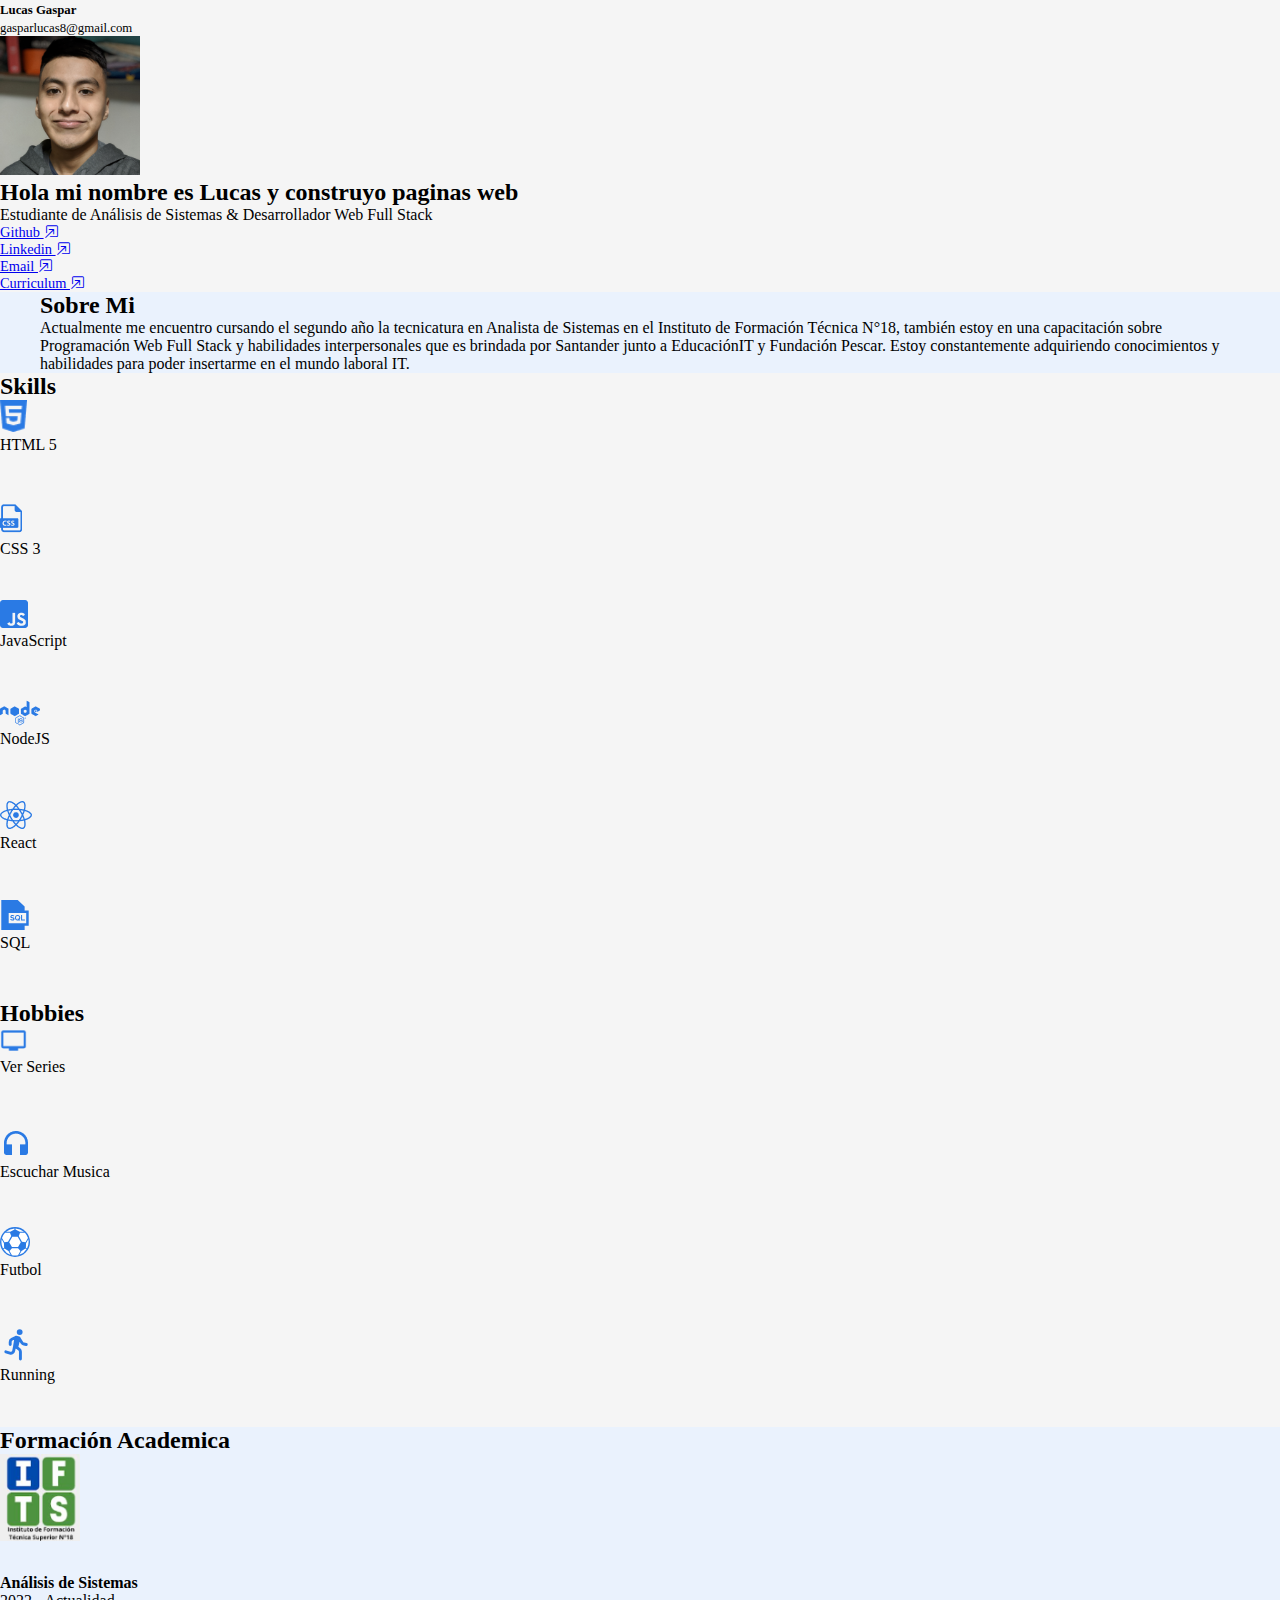
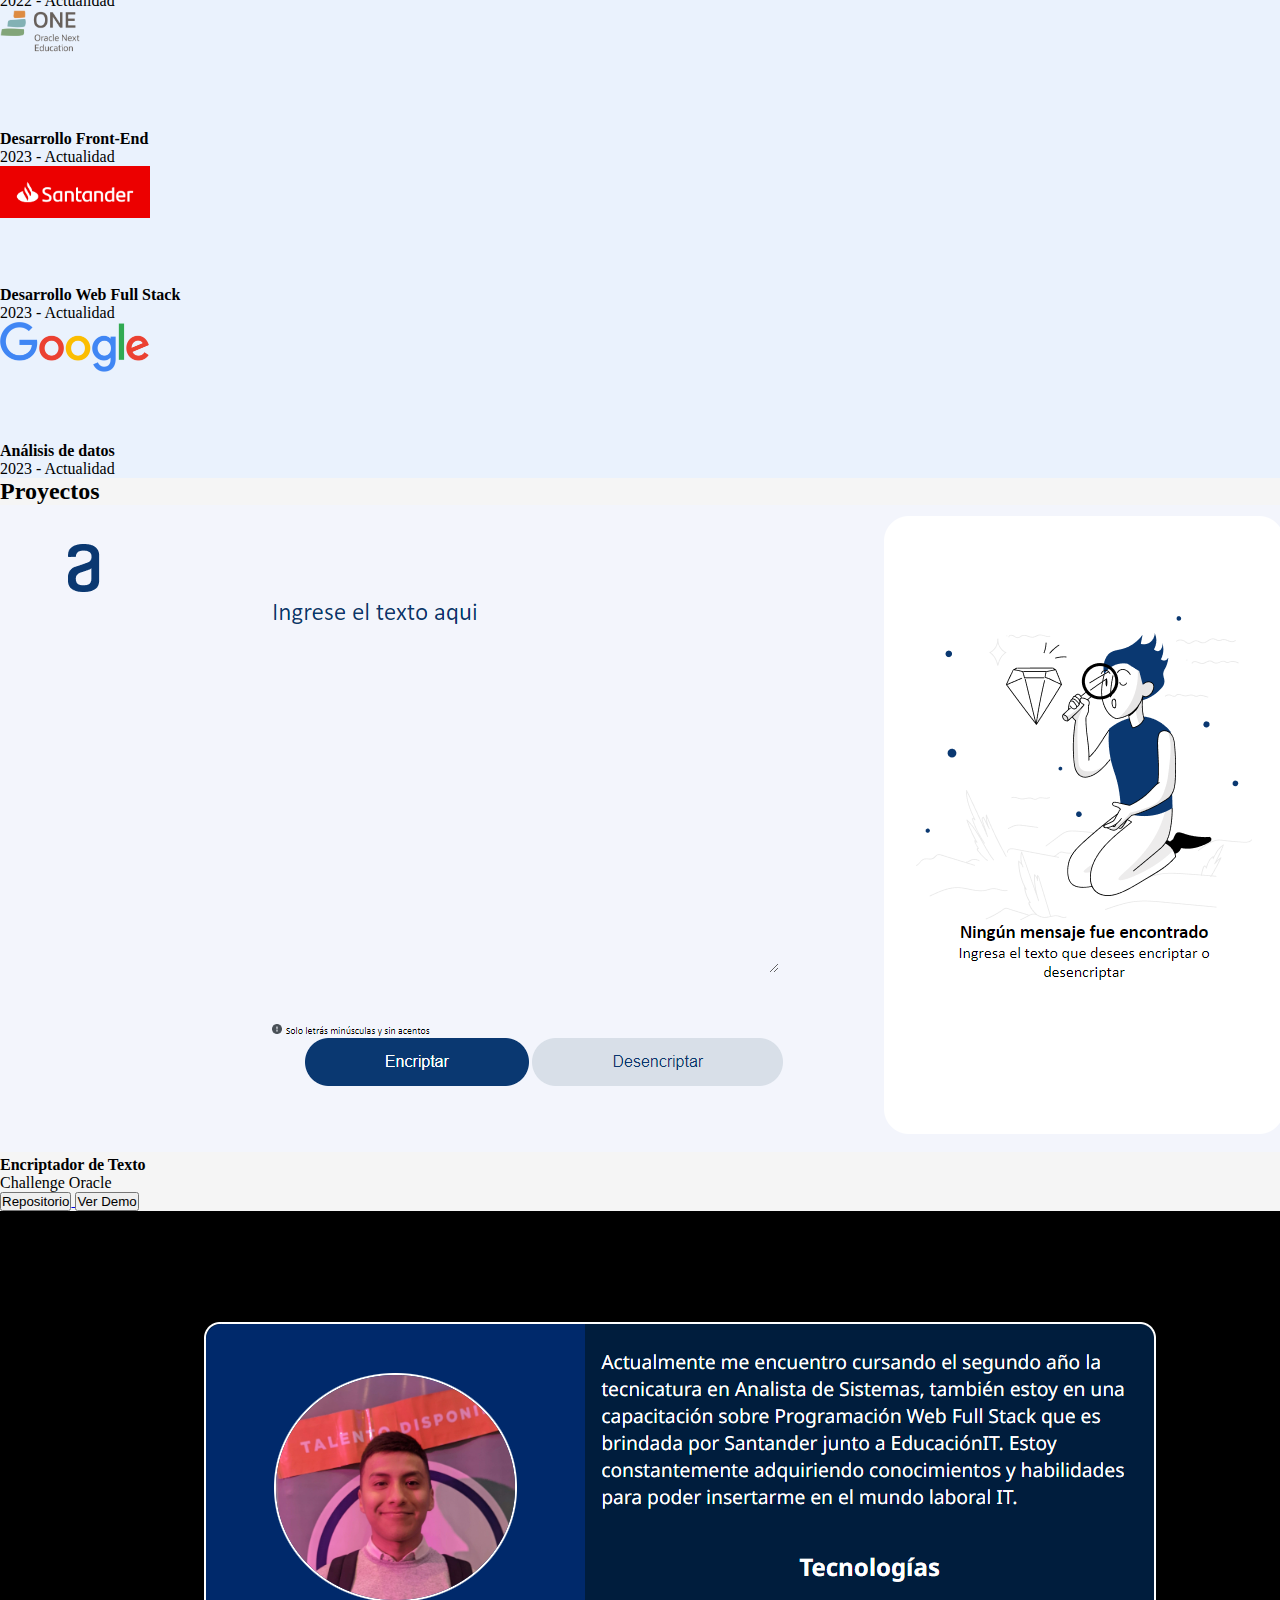
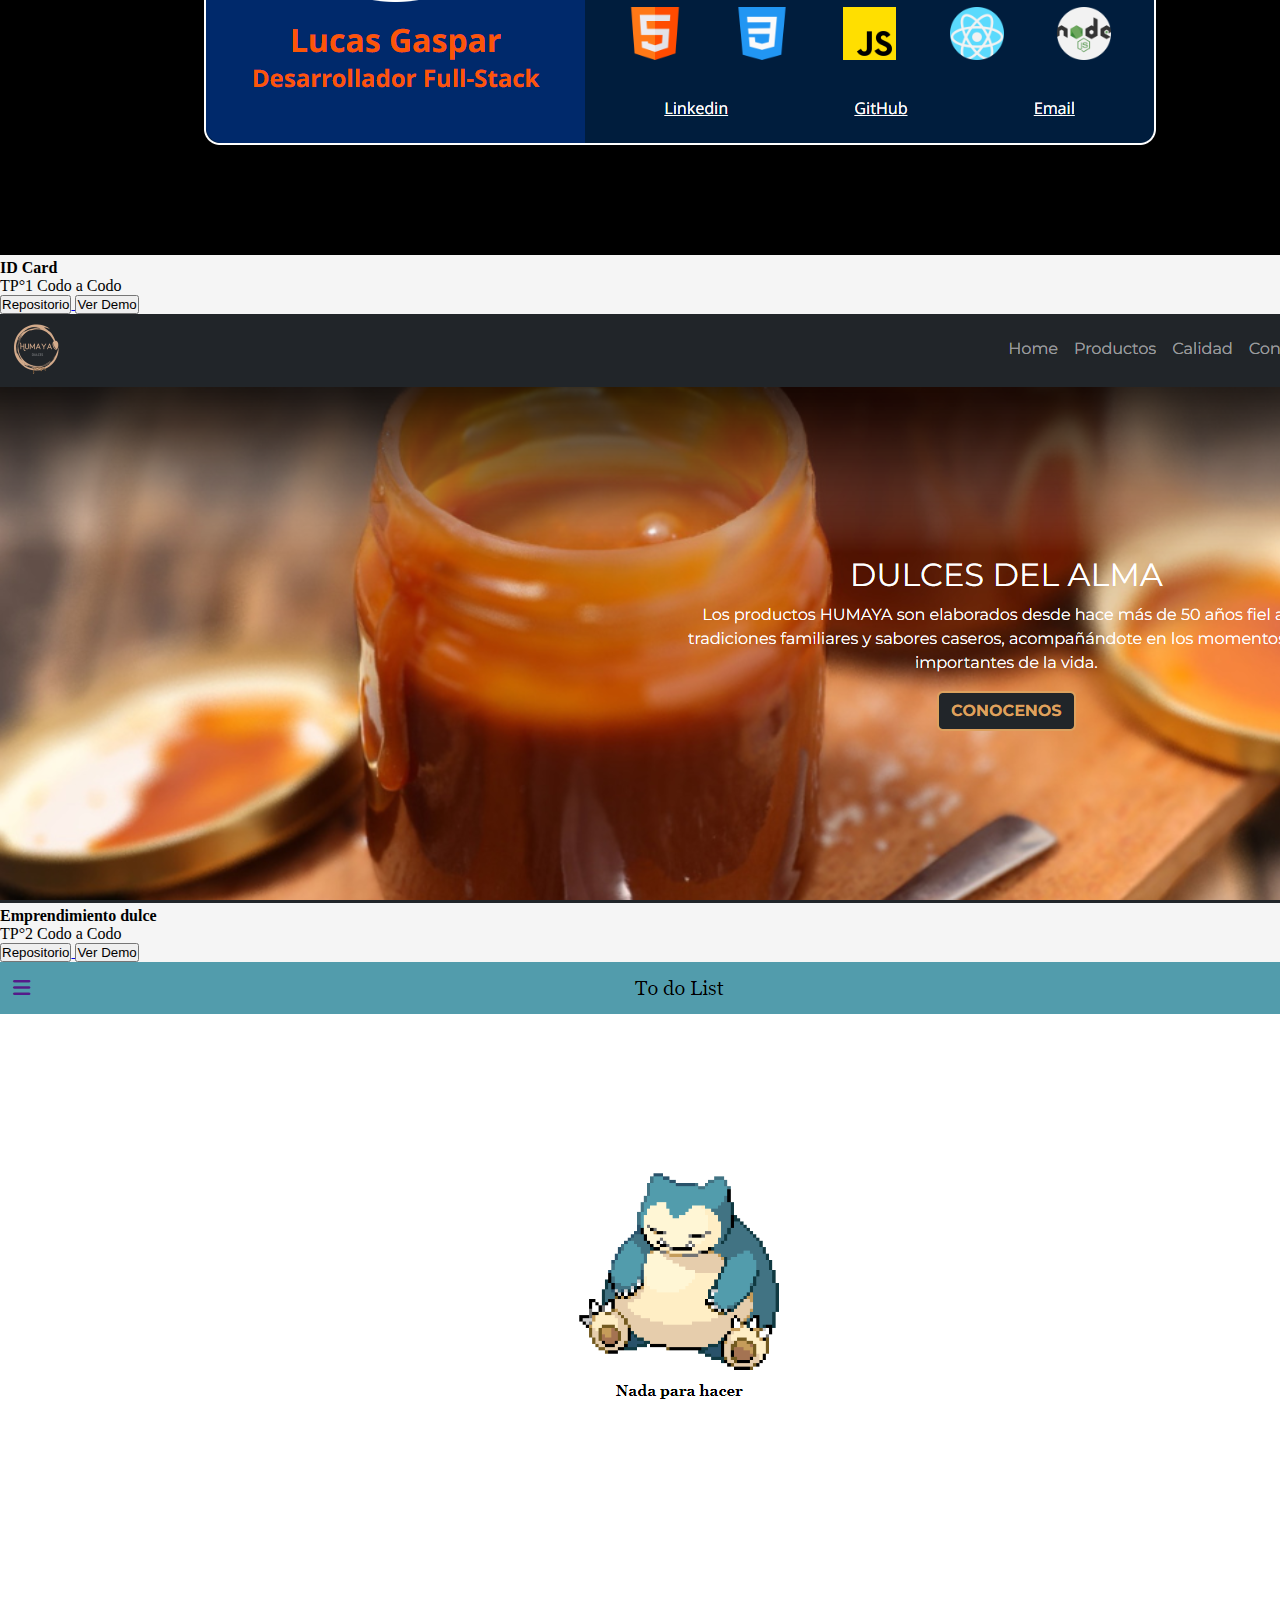
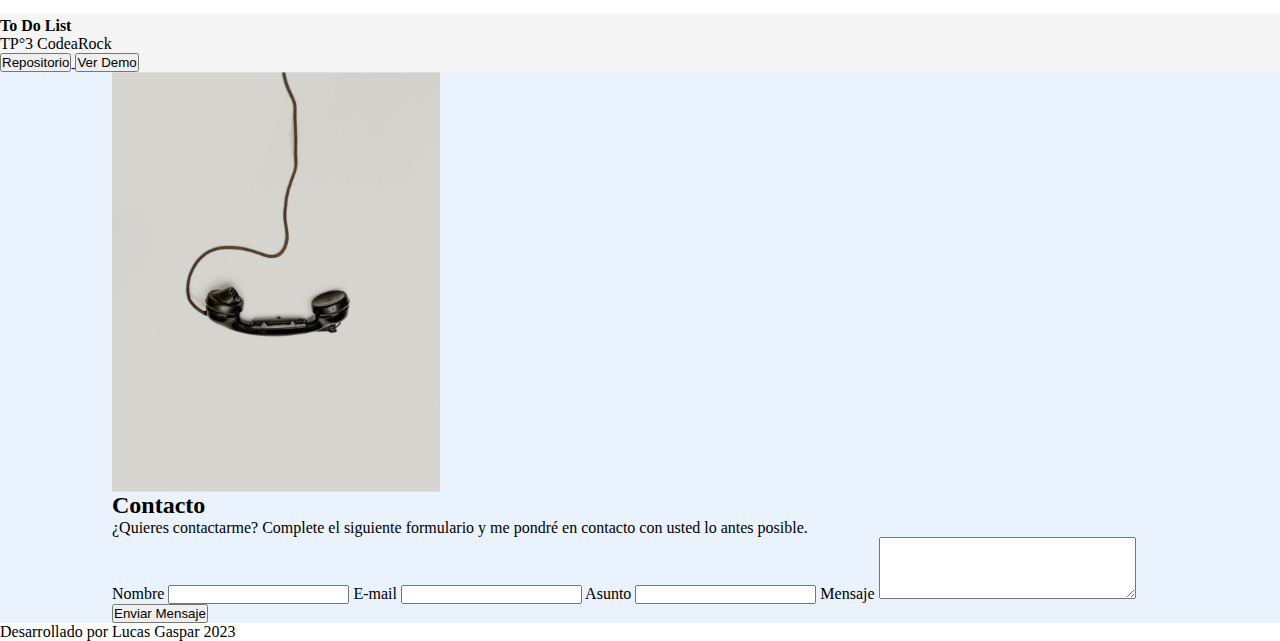
<file: portafolio.html>
<!DOCTYPE html>
<html lang="es">
<head>
    <meta charset="UTF-8">
    <meta name="viewport" content="width=device-width, initial-scale=1.0">
    <!-- Imagen de la pestaña -->
    <link rel="icon" href="https://images.vexels.com/media/users/3/158669/isolated/preview/8715c32a3226480a53ddbbc08e7f83b8-ilustraci-n-de-cuaderno-port-til.png" type="image/png">
    <!-- BOOTSTRAP -->
    <link href="https://cdn.jsdelivr.net/npm/bootstrap@5.3.2/dist/css/bootstrap.min.css" rel="stylesheet" integrity="sha384-T3c6CoIi6uLrA9TneNEoa7RxnatzjcDSCmG1MXxSR1GAsXEV/Dwwykc2MPK8M2HN" crossorigin="anonymous">
    <script src="https://cdn.jsdelivr.net/npm/bootstrap@5.3.2/dist/js/bootstrap.bundle.min.js" integrity="sha384-C6RzsynM9kWDrMNeT87bh95OGNyZPhcTNXj1NW7RuBCsyN/o0jlpcV8Qyq46cDfL" crossorigin="anonymous"></script>
    <!-- ICONOS BOOTSTRAP -->
    <link rel="stylesheet" href="https://cdn.jsdelivr.net/npm/bootstrap-icons@1.11.1/font/bootstrap-icons.css">
    <!-- MIS ESTILOS CSS -->
    <link rel="stylesheet" href="css/style.css">
    <link rel="stylesheet" href="css/header.css">
    <link rel="stylesheet" href="css/presentacion.css">
    <link rel="stylesheet" href="css/sobre-mi.css">
    <link rel="stylesheet" href="css/skills.css">
    <link rel="stylesheet" href="css/hobbies.css">
    <link rel="stylesheet" href="css/formacion.css">
    <link rel="stylesheet" href="css/proyectos.css">
    <link rel="stylesheet" href="css/contacto.css">
    <link rel="stylesheet" href="css/footer.css">

    <title>Portafolio</title>
</head>
<body>
   <nav>

   </nav>
    <div class="container-lg">
        <header class="row">
            <nav class="col-sm-12 d-flex align-items-center">
                <ul class="list-unstyled d-flex justify-content-around align-items-center w-100 m-0">
                    <li><p class="lucas">Lucas Gaspar</p></li>
                    <li><p class="email">gasparlucas8@gmail.com</p></li>
                </ul>   
            </nav>
        </header>
        <section class="row presentacion py-2">
            <div class="col-sm-4 col-md-3 py-2 order-md-2">
                <img src="images/profile.jpg" alt="" class="img-perfil rounded-circle">
            </div>
            <div class="container-presentacion col-sm-12 col-md-9 order-md-1">
                    <h2>Hola mi nombre es Lucas y construyo paginas web</h2>
                    <p class="">Estudiante de Análisis de Sistemas & Desarrollador Web Full Stack</p>
                    <ul class="vinculos list-unstyled d-flex justify-content-around py-1">
                        <li><a href="https://github.com/lucasfederico">Github <i class="bi bi-box-arrow-in-up-right"></i></a></li>
                        <li><a href="https://www.linkedin.com/in/lucasfedericogaspar/">Linkedin <i class="bi bi-box-arrow-in-up-right"></i></a></li>
                        <li><a href="mailto:gasparlucas8@gmail.com">Email <i class="bi bi-box-arrow-in-up-right"></i></a></li>
                        <li><a href="https://drive.google.com/drive/folders/1MnfS6Z2DTpeyduXid62pYZsH04HLTYxH?usp=drive_link">Curriculum <i class="bi bi-box-arrow-in-up-right"></i></a></li>
                    </ul>
            </div>
        </section>
        <!-- SOBRE MI -->
        <section class="sobre-mi row py-4">
            <div class="col-sm-12 col-lg-8">
                <h2>Sobre Mi</h2>
                <p>Actualmente me encuentro cursando el segundo año la tecnicatura en Analista de Sistemas en el Instituto de Formación Técnica N°18, también estoy en una capacitación sobre Programación Web Full Stack y habilidades interpersonales que es brindada por Santander junto a EducaciónIT y Fundación Pescar. Estoy constantemente adquiriendo conocimientos y habilidades para poder insertarme en el mundo laboral IT.</p>
            </div>
        </section>
        <!-- SKILLS -->
        <section class="skills row py-2">
            <div class="col-sm-12 text-center">
                <h2>Skills</h2>
            </div>
            <div class="col-6 col-lg-2 p-3">
                <div class="container-skill bg-white d-flex flex-column justify-content-center align-items-center ">
                    <img class="skill-img" src="images/skills/html.png" alt="logo html">
                    <p>HTML 5</p>
                </div>
            </div>
            <div class="col-6 col-lg-2 p-3">
                <div class="container-skill bg-white d-flex flex-column justify-content-center align-items-center ">
                    <img src="images/skills/css.png" alt="logo html">
                    <p>CSS 3</p>
                </div>
            </div>
            <div class="col-6 col-lg-2 p-3">
                <div class="container-skill bg-white d-flex flex-column justify-content-center align-items-center ">
                    <img src="images/skills/js.png" alt="logo html">
                    <p>JavaScript</p>
                </div>
            </div>
            <div class="col-6 col-lg-2 p-3">
                <div class="container-skill bg-white d-flex flex-column justify-content-center align-items-center">
                    <img src="images/skills/nodejs.png" alt="logo html">
                    <p>NodeJS</p>
                </div>
            </div>
            <div class="col-6 col-lg-2 p-3">
                <div class="container-skill bg-white d-flex flex-column justify-content-center align-items-center">
                    <img src="images/skills/react.png" alt="logo html">
                    <p>React</p>
                </div>
            </div>
            <div class="col-6 col-lg-2 p-3">
                <div class="container-skill bg-white d-flex flex-column justify-content-center align-items-center">
                    <img class="sql-icon" src="images/skills/sql-svgrepo-com.svg" alt="logo html">
                    <p>SQL</p>
                </div>
            </div>
        </section>
        <!-- HOBBIES -->
        <section class="hobbies row py-2">
            <div class="col-sm-12 text-center">
                <h2>Hobbies</h2>
            </div>
            <div class="col-6 col-lg-3 p-3">
                <div class="container-hobbie bg-white d-flex flex-column justify-content-center align-items-center">
                    <img class="skill-img" src="images/hobbies/tv.png" alt="logo html">
                    <p>Ver Series</p>
                </div>
            </div>
            <div class="col-6 col-lg-3 p-3">
                <div class="container-hobbie bg-white d-flex flex-column justify-content-center align-items-center">
                    <img src="images/hobbies/headphones.png" alt="logo html">
                    <p>Escuchar Musica</p>
                </div>
            </div>
            <div class="col-6 col-lg-3 p-3">
                <div class="container-hobbie bg-white d-flex flex-column justify-content-center align-items-center">
                    <img class="soccer-icon" src="images/hobbies/soccer_ball2.svg" alt="logo html">
                    <p>Futbol</p>
                </div>
            </div>
            <div class="col-6 col-lg-3 p-3">
                <div class="container-hobbie bg-white d-flex flex-column justify-content-center align-items-center">
                    <img class="runner-icon" src="images/hobbies/runner.svg" alt="logo html">
                    <p>Running</p>
                </div>
            </div>
        </section>
        <!-- FORMACION -->
        <section class="formacion row py-2">
            <div class="col-sm-12 text-center">
                <h2>Formación Academica</h2>
            </div>
            <div class="col-sm-12 col-lg-6 py-2">
                <div class="container-formacion bg-white d-flex flex-column align-items-center justify-content-center">
                    <img class="ifts18-logo" src="/images/formacion/ifts18.JPG" alt="IFTS18 logo">
                </div>
                <h4>Análisis de Sistemas</h4>
                <p>2022 - Actualidad</p>
            </div>
            <div class="col-sm-12 col-lg-6 py-2">
                <div class="container-formacion bg-white d-flex flex-column align-items-center justify-content-center">
                    <img class="ifts18-logo" src="/images/formacion/ONE.png" alt="ONE logo">
                </div>
                <h4>Desarrollo Front-End</h4>
                <p>2023 - Actualidad</p>
            </div>
            <div class="col-sm-12 col-lg-6 py-2">
                <div class="container-formacion bg-white d-flex flex-column align-items-center justify-content-center">
                    <img class="santander-logo" src="/images/formacion/santander.png" alt="santander logo">
                </div>
                <h4>Desarrollo Web Full Stack</h4>
                <p>2023 - Actualidad</p>
            </div>
            <div class="col-sm-12 col-lg-6 py-2">
                <div class="container-formacion bg-white d-flex flex-column align-items-center justify-content-center">
                    <img class="santander-logo" src="/images/formacion/google.png" alt="google logo">
                </div>
                <h4>Análisis de datos</h4>
                <p>2023  - Actualidad</p>
            </div>
        </section>
        <!-- PROYECTOS -->
        <section class="proyectos row py-2">
            <div class="col-12 text-center">
                <h2>Proyectos</h2>
            </div>
            <div class="col-12 col-lg-8 py-4 order-lg-1">
                    <img class="proyecto-encriptador-img img-fluid" src="images/proyectos/proyecto-encriptador.png" alt="">
            </div>
            <div class="container-descripcion col-12 col-lg-4 d-flex flex-column justify-content-center order-lg-2">
                <h4>Encriptador de Texto</h4>
                <p>Challenge Oracle</p>
                <div>
                    <a href="https://github.com/lucasfederico/ONE-Challenge-Encriptador" target="_blank">
                    <button class="btn btn-outline-primary">Repositorio</button>
                    </a>
                    <a href="https://lucasfederico.github.io/encriptador/encriptador.html">
                    <button class="btn btn-primary">Ver Demo</button>
                </a>
                </div>
            </div>
            <div class="col-12 col-lg-8 py-4 order-lg-4">
                    <img class="proyecto-encriptador-img img-fluid" src="images/proyectos/proyecto-id-card.png" alt="">
            </div>
            <div class="container-descripcion col-12 col-lg-4 d-flex flex-column justify-content-center order-lg-3">
                <h4>ID Card</h4>
                <p>TP°1 Codo a Codo</p>
                <div>
                    <a href="https://github.com/lucasfederico/CaC-React-ID-Card" target="_blank">
                    <button class="btn btn-outline-primary">Repositorio</button>
                    </a>
                    <a href="https://lucas-idcard-web.netlify.app/">
                    <button class="btn btn-primary">Ver Demo</button>
                </a>
                </div>
            </div> 
        </section>
        <!-- PROYECTOS 2 -->
        <section class="proyectos row py-2">
            <div class="col-12 col-lg-8 py-4 order-lg-1">
                    <img class="proyecto-encriptador-img img-fluid" src="images/proyectos/humaya-web.png" alt="">
            </div>
            <div class="container-descripcion col-12 col-lg-4 d-flex flex-column justify-content-center order-lg-2">
                <h4>Emprendimiento dulce</h4>
                <p>TP°2 Codo a Codo</p>
                <div>
                    <a href="https://github.com/lucasfederico/CaC-React-Humaya" target="_blank">
                    <button class="btn btn-outline-primary">Repositorio</button>
                    </a>
                    <a href="https://lucas-cac-humaya.netlify.app/">
                    <button class="btn btn-primary">Ver Demo</button>
                </a>
                </div>
            </div>
            <div class="col-12 col-lg-8 py-4 order-lg-4">
                    <img class="proyecto-encriptador-img img-fluid" src="images/proyectos/proyecto-todolist.png" alt="">
            </div>
            <div class="container-descripcion col-12 col-lg-4 d-flex flex-column justify-content-center order-lg-3">
                <h4>To Do List</h4>
                <p>TP°3 CodeaRock</p>
                <div>
                    <a href="https://github.com/lucasfederico/CaC-React-To-Do-List" target="_blank">
                    <button class="btn btn-outline-primary">Repositorio</button>
                    </a>
                    <a href="https://lucas-cac-to-do-list.netlify.app/">
                    <button class="btn btn-primary">Ver Demo</button>
                </a>
                </div>
            </div> 
        </section>
        <section class="formulario row py-4">
            <div class="col-lg-6">
                <img class="img-fluid telefono-img" src="images/contacto/telefono.png" alt="">
            </div>
            <div class="col-12 col-lg-6">
                <h2>Contacto</h2>
                <p>¿Quieres contactarme? Complete el siguiente formulario  y me pondré en contacto con usted lo antes posible.</p>
                <form action="https://formsubmit.co/d6b47d9361f48c5201d7785124eb44ef" method="POST" class="d-flex flex-column px-4 py-2">
                    <label for="nombre">Nombre</label>
                    <input type="text" id="nombre" name="nombre" required>
                    <label for="email">E-mail</label>
                    <input type="email" id="email" name="email" required>
                    <label for="asunto">Asunto</label>
                    <input type="text" id="asunto" name="asunto" required>
                    <label for="mensaje">Mensaje</label>
                    <textarea name="mensaje" id="mensaje" cols="30" rows="4" required></textarea>
                    <button type="submit" class="btn btn-primary" id="enviar">Enviar Mensaje</button>
                </form>
            </div>
        </section>
        <footer class="row footer py-4">
            <div class="col-12 text-center">
                <p>Desarrollado por Lucas Gaspar 2023</p>
            </div>
        </footer>
    </div>
    <script src="js/formulario.js"></script>
</body>
</html>
</file>
<file: css/style.css>
*{
    box-sizing: border-box;
    padding: 0;
    margin: 0;
}
.container-lg{
    background-color: #F5F5F5;;
}
p{
    margin: 0;
}
</file>
<file: css/header.css>
.lucas{
    font-size: 0.8em;
    font-weight: bold;
}
.email{
    font-size: 0.8em;
}
</file>
<file: css/presentacion.css>
.img-perfil{
    width: 100px;
}
.vinculos{
    font-size: 0.9em;
}
@media screen and (min-width: 768px) {
    /* Estilos para tablets */
    .img-perfil{
        width: 140px;
    }
    .container-presentacion{
        display: flex;
        flex-direction: column;
        justify-content: space-between;
    }
    /* Agrega otros estilos específicos para tablets aquí */
  }
</file>
<file: css/sobre-mi.css>
.sobre-mi{
    background-color: #EAF2FD;
    ;
}
@media screen and (min-width: 1024px) {
    .sobre-mi{
        padding: 0 40px;
    }
  }
</file>
<file: css/skills.css>
.skill-img{
    width: 27px;
}
.container-skill{
    height: 100px;
}
.sql-icon{
    width: 30px;
}
</file>
<file: css/hobbies.css>
.container-hobbie{
    height: 100px;
}
.soccer-icon{
    width: 30px;
}
.runner-icon{
    width: 35px;
}
</file>
<file: css/formacion.css>
.formacion{
    background-color: #EAF2FD;
}
.container-formacion{
    height: 120px;
}
.ifts18-logo{
    width: 80px;
}
.santander-logo{
    width: 150px;
}
</file>
<file: css/proyectos.css>
@media screen and (min-width: 768px) {
    
    .container-descripcion{
        align-items: center;
    }
  }
</file>
<file: css/contacto.css>
.formulario{
    background-color: #EAF2FD;
}
.telefono-img{
    display: none;
}

@media screen and (min-width: 1024px) {
    /* Estilos para tablets */
    .formulario{
        padding: 0 7em;
    }
    .telefono-img{
        display: block;
        height: 420px;
    }
  }
</file>
<file: css/footer.css>
.footer{
    background-color: white;
}
</file>
